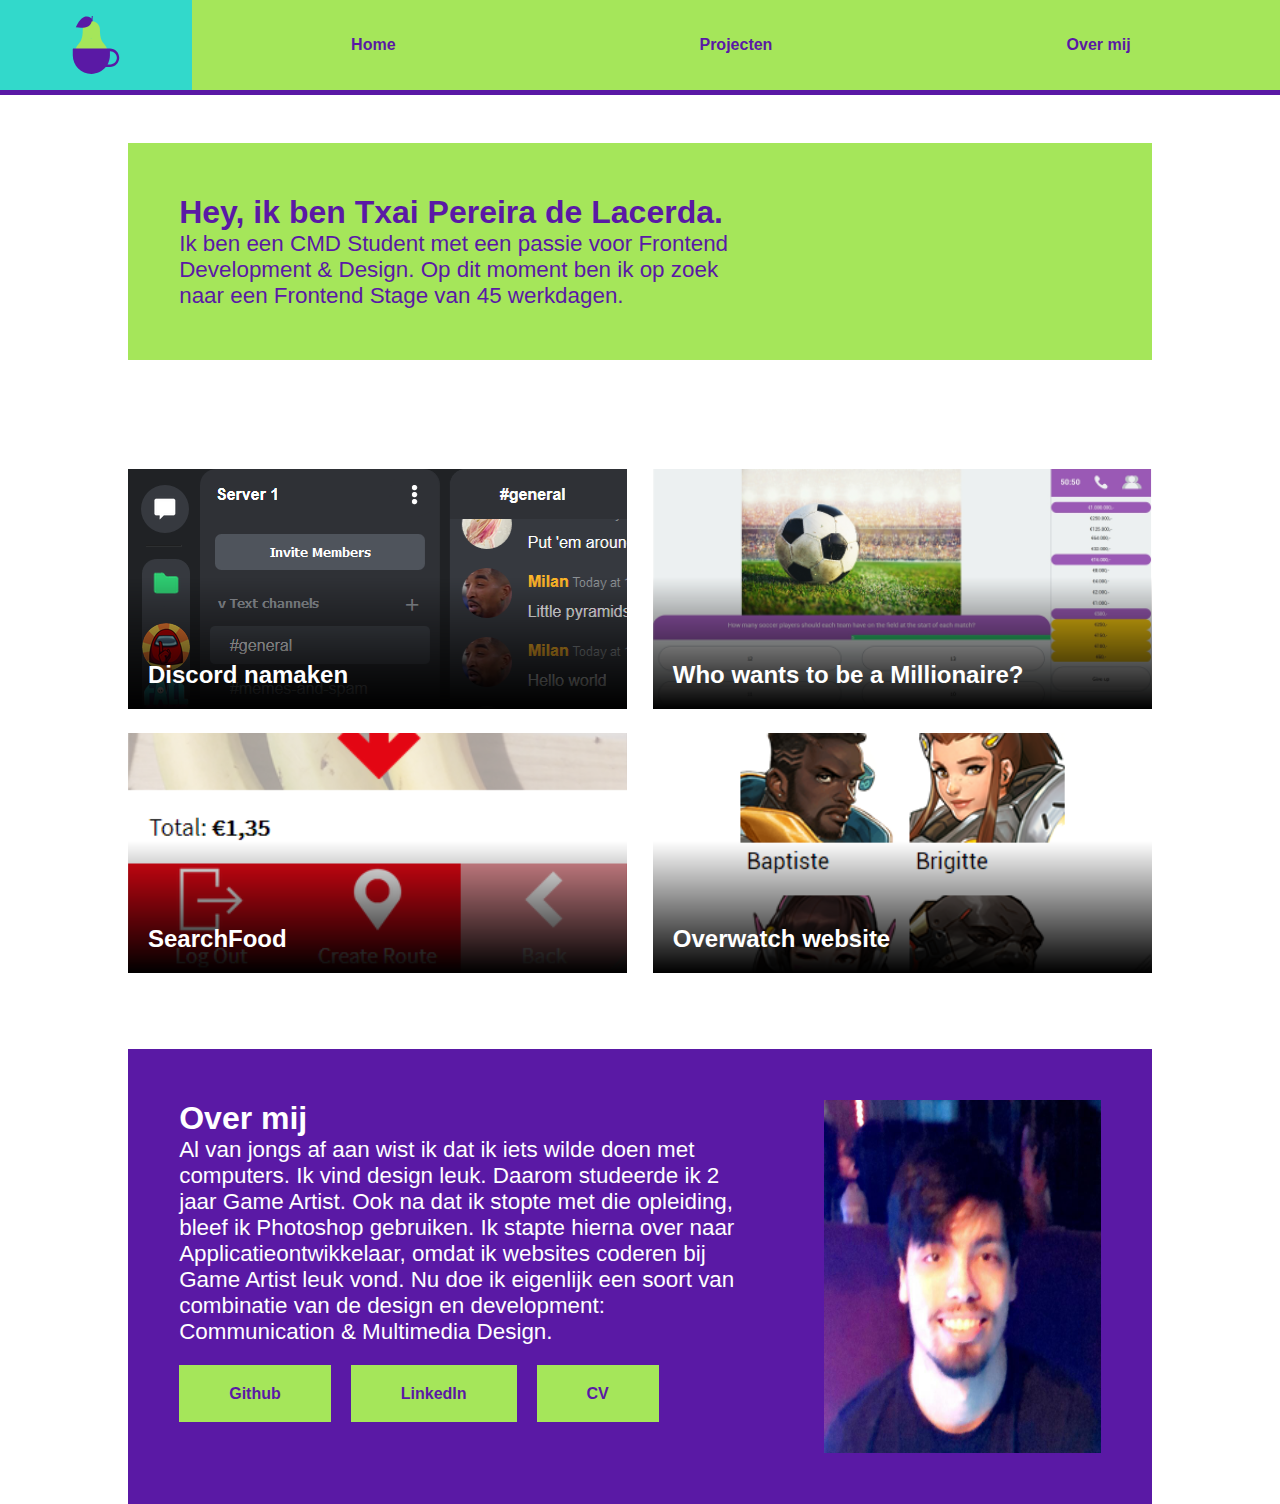
<file: index.html>
<!DOCTYPE html>
<html lang="en">

<head>
    <meta charset="UTF-8">
    <meta name="viewport" content="width=device-width, initial-scale=1.0">
    <link rel="stylesheet" type="text/css" href="css/style.css">
    <link rel="apple-touch-icon" sizes="114x114" href="favicon/apple-touch-icon.png">
    <link rel="icon" type="image/png" sizes="32x32" href="favicon/favicon-32x32.png">
    <link rel="icon" type="image/png" sizes="16x16" href="favicon/favicon-16x16.png">
    <link rel="manifest" href="/site.webmanifest">
    <meta name="msapplication-TileColor" content="#da532c">
    <meta name="theme-color" content="#ffffff">
    <title>Txai Pereira de Lacerda - Portfolio</title>
</head>

<body>
    <header>
        <svg id="logo" version="1.1" baseProfile="tiny" id="Layer_1" xmlns="http://www.w3.org/2000/svg" xmlns:xlink="http://www.w3.org/1999/xlink" x="0px" y="0px" viewBox="0 0 380 160" overflow="visible" xml:space="preserve">
   <g>
       <path fill="#A5E65A" d="M205.25,76.83l0.01-0.01c0,0-0.04-0.03-0.1-0.09c-0.18-0.19-0.36-0.38-0.55-0.56
           c-1.87-2.06-7.14-9.44-6.82-26.84h0c-0.05-9.34-7.64-16.9-16.99-16.9s-16.94,7.56-16.99,16.9h0c0.32,17.4-4.95,24.78-6.82,26.84
           c-0.19,0.18-0.37,0.37-0.55,0.56c-0.06,0.06-0.1,0.09-0.1,0.09l0.01,0.01c-5.9,6.11-9.54,14.42-9.54,23.58
           c0,18.77,15.22,33.99,33.99,33.99s33.99-15.22,33.99-33.99C214.8,91.25,211.15,82.95,205.25,76.83z M182.03,66.48
           c-0.41-0.01-0.81-0.06-1.23-0.06s-0.82,0.05-1.23,0.06l-0.01-0.12c0.41,0.03,0.82,0.06,1.23,0.06c0.42,0,0.83-0.03,1.23-0.06
           L182.03,66.48z"/>
       <path fill="#5A19A5" d="M179.57,32.43c0,0,2.26-3.49,2.04-9.63h2.04c0,0-0.89,8.16,0,9.87C183.65,32.67,182.08,34.5,179.57,32.43z"
           />
       <path fill="#5A19A5" d="M217.59,86.88h-14.09l0,0h-58.61c-0.48,0-0.86,0.39-0.86,0.86v4.58v7.23v0.86l0,0
           c0,20.31,16.47,36.78,36.78,36.78c11.5,0,21.76-5.28,28.5-13.54h8.28c10.16,0,18.39-8.23,18.39-18.39S227.74,86.88,217.59,86.88z
            M218.2,118.39h-5.31c2.98-5.32,4.69-11.44,4.69-17.97l0,0v-0.86v-7.23v-0.17h0.62c7.24,0,13.11,5.87,13.11,13.11
           S225.45,118.39,218.2,118.39z"/>
       <path fill="#5A19A5" d="M150,45.07c36.76,5.2,31.32-17.75,31.32-17.75S164.44,10.86,150,45.07z"/>
       <g display="none">
           <path display="inline" fill="#5A19A5" d="M180.8,137.2c20.31,0,36.78-16.47,36.78-36.78h-73.57
               C144.02,120.73,160.49,137.2,180.8,137.2z"/>
           <path display="inline" fill="#5A19A5" d="M216.72,86.88h-71.84c-0.48,0-0.86,0.39-0.86,0.86v11.81c0,0.48,0.39,0.86,0.86,0.86
               h71.84c0.48,0,0.86-0.39,0.86-0.86V87.74C217.59,87.27,217.2,86.88,216.72,86.88z"/>
           <path display="inline" fill="#5A19A5" d="M217.59,86.88h-14.09v9.35v7.37v20.07h14.09c10.16,0,18.39-8.23,18.39-18.39
               S227.74,86.88,217.59,86.88z M218.2,118.39h-10.05v-14.31v-5.25v-6.67h10.05c7.24,0,13.11,5.87,13.11,13.11
               S225.45,118.39,218.2,118.39z"/>
           <rect x="144.02" y="92.32" display="inline" fill="#5A19A5" width="73.57" height="8.09"/>
       </g>
   </g>
   </svg>



        <ul>
            <li><a href="#">Home</a></li>
            <li><a href="#mijnProjecten">Projecten</a></li>
            <li><a href="#overMij">Over mij</a></li>
        </ul>
    </header>
    <main>
        <header>
            <h1>Hey, ik ben Txai Pereira de Lacerda.</h1>
            <p>

                Ik ben een CMD Student met een passie voor Frontend Development & Design. Op dit moment ben ik op zoek naar een Frontend Stage van 45 werkdagen.
            </p>
        </header>
        <section id="mijnProjecten">
            <h1>Mijn projecten</h1>
            <div>
                <a href="./discord.html">
                    Discord namaken
                </a>

                <a href="./millionaire.html">
                    Who wants to be a Millionaire?
                </a>

                <a href="./searchfood.html">
                    SearchFood
                </a>

                <a href="./overwatch.html">
                    Overwatch website
                </a>
            </div>
        </section>
        <section id="overMij">
            <div>
                <h1>Over mij</h1>
                <p>
                    Al van jongs af aan wist ik dat ik iets wilde doen met computers. Ik vind design leuk. Daarom studeerde ik 2 jaar Game Artist. Ook na dat ik stopte met die opleiding, bleef ik Photoshop gebruiken. Ik stapte hierna over naar Applicatieontwikkelaar, omdat
                    ik websites coderen bij Game Artist leuk vond. Nu doe ik eigenlijk een soort van combinatie van de design en development: Communication & Multimedia Design.
                </p>
                <ul>
                    <li><a href="https://github.com/Txai-HvA">Github</a></li>
                    <li><a href="https://www.linkedin.com/in/txai-pereira-de-lacerda-281003ab/">LinkedIn</a></li>
                    <li><a href="cv.pdf" target="_blank">CV</a></li>
                </ul>
            </div>
            <img src="./images/me.jpg" alt="Foto van Txai Pereira de Lacerda">
        </section>
    </main>
</body>

</html>
</file>
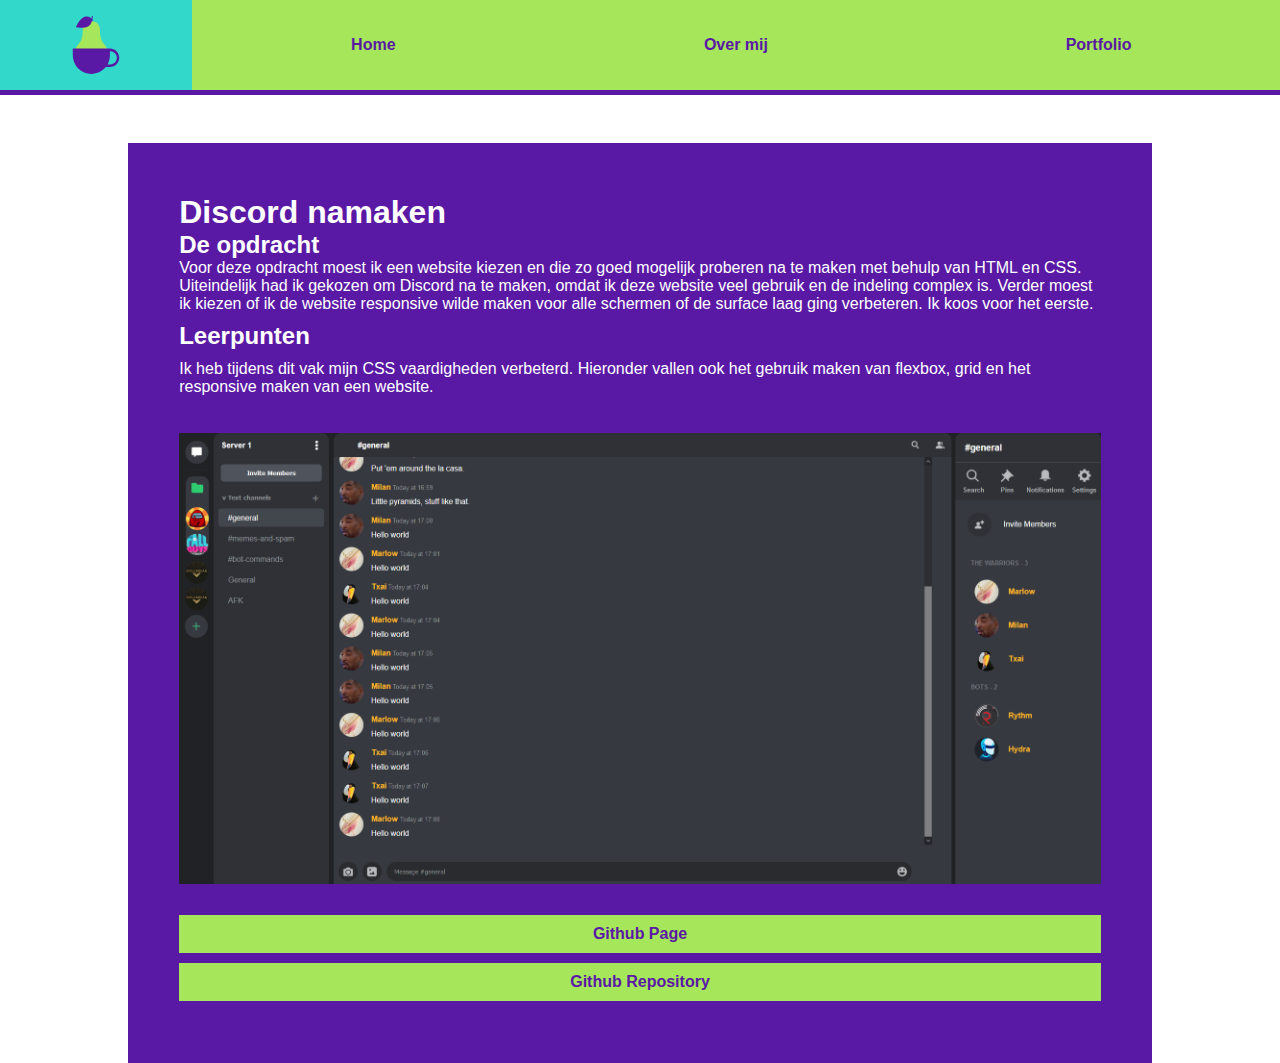
<file: discord.html>
<!DOCTYPE html>
<html lang="en">

<head>
    <meta charset="UTF-8">
    <meta name="viewport" content="width=device-width, initial-scale=1.0">
    <link rel="stylesheet" type="text/css" href="css/style.css">
    <link rel="apple-touch-icon" sizes="114x114" href="favicon/apple-touch-icon.png">
    <link rel="icon" type="image/png" sizes="32x32" href="favicon/favicon-32x32.png">
    <link rel="icon" type="image/png" sizes="16x16" href="favicon/favicon-16x16.png">
    <link rel="manifest" href="/site.webmanifest">
    <meta name="msapplication-TileColor" content="#da532c">
    <meta name="theme-color" content="#ffffff">
    <title>Txai Pereira de Lacerda - Portfolio - Discord</title>
</head>

<body>
    <header>
        <svg id="logo" version="1.1" baseProfile="tiny" id="Layer_1" xmlns="http://www.w3.org/2000/svg" xmlns:xlink="http://www.w3.org/1999/xlink" x="0px" y="0px" viewBox="0 0 380 160" overflow="visible" xml:space="preserve">
            <g>
                <path fill="#A5E65A" d="M205.25,76.83l0.01-0.01c0,0-0.04-0.03-0.1-0.09c-0.18-0.19-0.36-0.38-0.55-0.56
                    c-1.87-2.06-7.14-9.44-6.82-26.84h0c-0.05-9.34-7.64-16.9-16.99-16.9s-16.94,7.56-16.99,16.9h0c0.32,17.4-4.95,24.78-6.82,26.84
                    c-0.19,0.18-0.37,0.37-0.55,0.56c-0.06,0.06-0.1,0.09-0.1,0.09l0.01,0.01c-5.9,6.11-9.54,14.42-9.54,23.58
                    c0,18.77,15.22,33.99,33.99,33.99s33.99-15.22,33.99-33.99C214.8,91.25,211.15,82.95,205.25,76.83z M182.03,66.48
                    c-0.41-0.01-0.81-0.06-1.23-0.06s-0.82,0.05-1.23,0.06l-0.01-0.12c0.41,0.03,0.82,0.06,1.23,0.06c0.42,0,0.83-0.03,1.23-0.06
                    L182.03,66.48z"/>
                <path fill="#5A19A5" d="M179.57,32.43c0,0,2.26-3.49,2.04-9.63h2.04c0,0-0.89,8.16,0,9.87C183.65,32.67,182.08,34.5,179.57,32.43z"
                    />
                <path fill="#5A19A5" d="M217.59,86.88h-14.09l0,0h-58.61c-0.48,0-0.86,0.39-0.86,0.86v4.58v7.23v0.86l0,0
                    c0,20.31,16.47,36.78,36.78,36.78c11.5,0,21.76-5.28,28.5-13.54h8.28c10.16,0,18.39-8.23,18.39-18.39S227.74,86.88,217.59,86.88z
                     M218.2,118.39h-5.31c2.98-5.32,4.69-11.44,4.69-17.97l0,0v-0.86v-7.23v-0.17h0.62c7.24,0,13.11,5.87,13.11,13.11
                    S225.45,118.39,218.2,118.39z"/>
                <path fill="#5A19A5" d="M150,45.07c36.76,5.2,31.32-17.75,31.32-17.75S164.44,10.86,150,45.07z"/>
                <g display="none">
                    <path display="inline" fill="#5A19A5" d="M180.8,137.2c20.31,0,36.78-16.47,36.78-36.78h-73.57
                        C144.02,120.73,160.49,137.2,180.8,137.2z"/>
                    <path display="inline" fill="#5A19A5" d="M216.72,86.88h-71.84c-0.48,0-0.86,0.39-0.86,0.86v11.81c0,0.48,0.39,0.86,0.86,0.86
                        h71.84c0.48,0,0.86-0.39,0.86-0.86V87.74C217.59,87.27,217.2,86.88,216.72,86.88z"/>
                    <path display="inline" fill="#5A19A5" d="M217.59,86.88h-14.09v9.35v7.37v20.07h14.09c10.16,0,18.39-8.23,18.39-18.39
                        S227.74,86.88,217.59,86.88z M218.2,118.39h-10.05v-14.31v-5.25v-6.67h10.05c7.24,0,13.11,5.87,13.11,13.11
                        S225.45,118.39,218.2,118.39z"/>
                    <rect x="144.02" y="92.32" display="inline" fill="#5A19A5" width="73.57" height="8.09"/>
                </g>
            </g>
            </svg>
        <ul>
            <li><a href="index.html">Home</a></li>
            <li><a href="#">Over mij</a></li>
            <li><a href="#">Portfolio</a></li>
        </ul>
    </header>
    <main>
        <article>
            <h1>Discord namaken</h1>

            <h2>De opdracht</h2>
            <p>
                Voor deze opdracht moest ik een website kiezen en die zo goed mogelijk proberen na te maken met behulp van HTML en CSS. Uiteindelijk had ik gekozen om Discord na te maken, omdat ik deze website veel gebruik en de indeling complex is. Verder moest ik kiezen
                of ik de website responsive wilde maken voor alle schermen of de surface laag ging verbeteren. Ik koos voor het eerste.
            </p>
            <h2>Leerpunten</h2>
            <p>
                Ik heb tijdens dit vak mijn CSS vaardigheden verbeterd. Hieronder vallen ook het gebruik maken van flexbox, grid en het responsive maken van een website.
            </p>
            <img src="./images/discord_screenshot.png" alt="Screenshot van Discord">
            <a href="https://txai-hva.github.io/blokweb/">
                Github Page
            </a>
            <a href="https://github.com/Txai-HvA/blokweb">
                Github Repository
            </a>
        </article>
    </main>
</body>

</html>
</file>
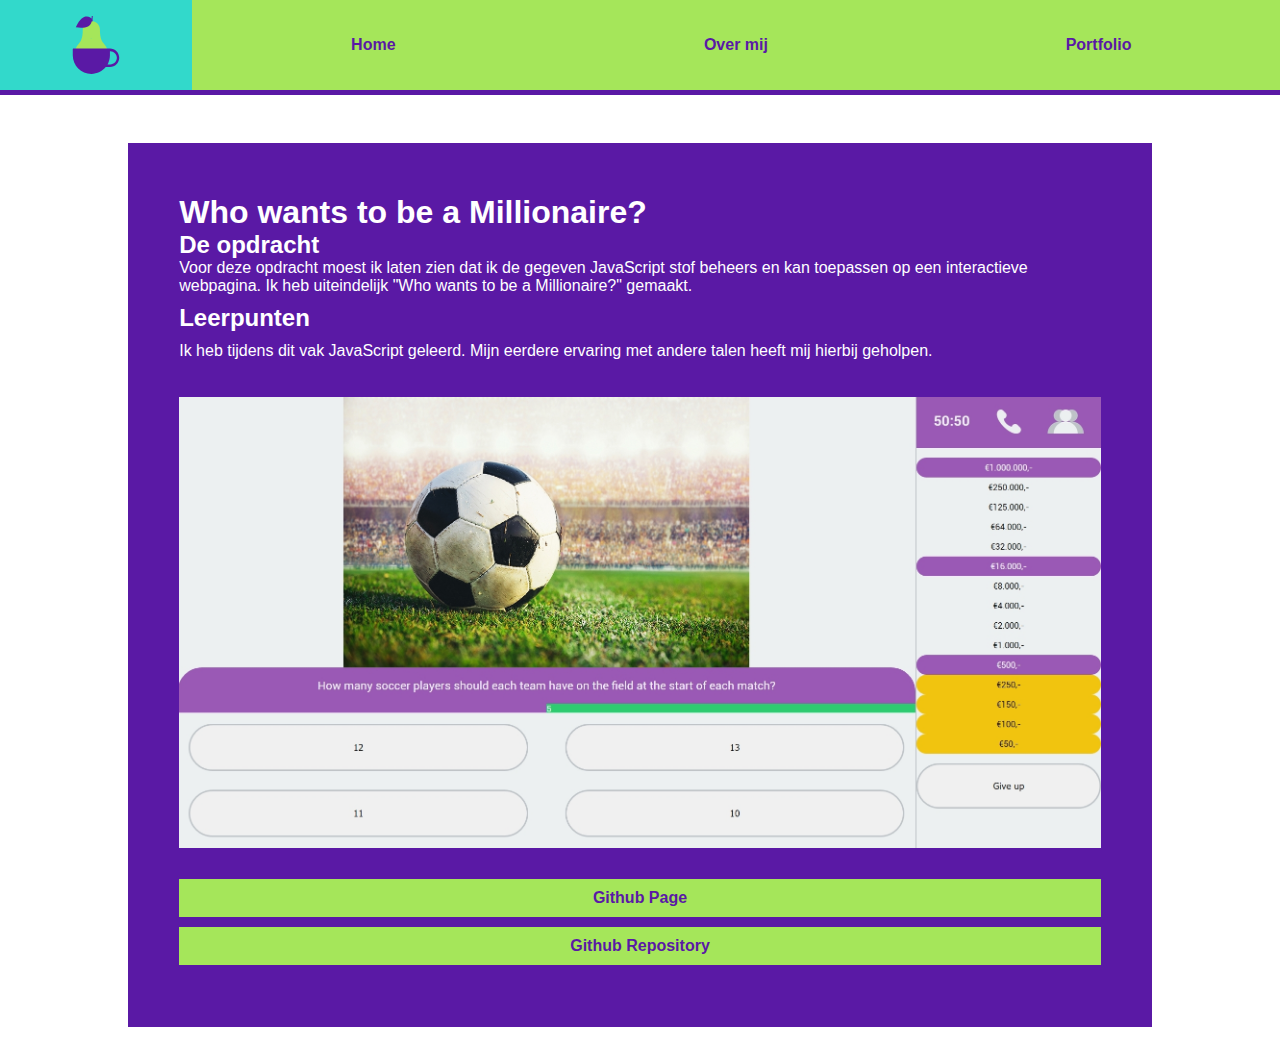
<file: millionaire.html>
<!DOCTYPE html>
<html lang="en">

<head>
    <meta charset="UTF-8">
    <meta name="viewport" content="width=device-width, initial-scale=1.0">
    <link rel="stylesheet" type="text/css" href="css/style.css">
    <link rel="apple-touch-icon" sizes="114x114" href="favicon/apple-touch-icon.png">
    <link rel="icon" type="image/png" sizes="32x32" href="favicon/favicon-32x32.png">
    <link rel="icon" type="image/png" sizes="16x16" href="favicon/favicon-16x16.png">
    <link rel="manifest" href="/site.webmanifest">
    <meta name="msapplication-TileColor" content="#da532c">
    <meta name="theme-color" content="#ffffff">
    <title>Txai Pereira de Lacerda - Portfolio - Who wants to be a Millionaire?</title>
</head>

<body>
    <header>
        <svg id="logo" version="1.1" baseProfile="tiny" id="Layer_1" xmlns="http://www.w3.org/2000/svg" xmlns:xlink="http://www.w3.org/1999/xlink" x="0px" y="0px" viewBox="0 0 380 160" overflow="visible" xml:space="preserve">
            <g>
                <path fill="#A5E65A" d="M205.25,76.83l0.01-0.01c0,0-0.04-0.03-0.1-0.09c-0.18-0.19-0.36-0.38-0.55-0.56
                    c-1.87-2.06-7.14-9.44-6.82-26.84h0c-0.05-9.34-7.64-16.9-16.99-16.9s-16.94,7.56-16.99,16.9h0c0.32,17.4-4.95,24.78-6.82,26.84
                    c-0.19,0.18-0.37,0.37-0.55,0.56c-0.06,0.06-0.1,0.09-0.1,0.09l0.01,0.01c-5.9,6.11-9.54,14.42-9.54,23.58
                    c0,18.77,15.22,33.99,33.99,33.99s33.99-15.22,33.99-33.99C214.8,91.25,211.15,82.95,205.25,76.83z M182.03,66.48
                    c-0.41-0.01-0.81-0.06-1.23-0.06s-0.82,0.05-1.23,0.06l-0.01-0.12c0.41,0.03,0.82,0.06,1.23,0.06c0.42,0,0.83-0.03,1.23-0.06
                    L182.03,66.48z"/>
                <path fill="#5A19A5" d="M179.57,32.43c0,0,2.26-3.49,2.04-9.63h2.04c0,0-0.89,8.16,0,9.87C183.65,32.67,182.08,34.5,179.57,32.43z"
                    />
                <path fill="#5A19A5" d="M217.59,86.88h-14.09l0,0h-58.61c-0.48,0-0.86,0.39-0.86,0.86v4.58v7.23v0.86l0,0
                    c0,20.31,16.47,36.78,36.78,36.78c11.5,0,21.76-5.28,28.5-13.54h8.28c10.16,0,18.39-8.23,18.39-18.39S227.74,86.88,217.59,86.88z
                     M218.2,118.39h-5.31c2.98-5.32,4.69-11.44,4.69-17.97l0,0v-0.86v-7.23v-0.17h0.62c7.24,0,13.11,5.87,13.11,13.11
                    S225.45,118.39,218.2,118.39z"/>
                <path fill="#5A19A5" d="M150,45.07c36.76,5.2,31.32-17.75,31.32-17.75S164.44,10.86,150,45.07z"/>
                <g display="none">
                    <path display="inline" fill="#5A19A5" d="M180.8,137.2c20.31,0,36.78-16.47,36.78-36.78h-73.57
                        C144.02,120.73,160.49,137.2,180.8,137.2z"/>
                    <path display="inline" fill="#5A19A5" d="M216.72,86.88h-71.84c-0.48,0-0.86,0.39-0.86,0.86v11.81c0,0.48,0.39,0.86,0.86,0.86
                        h71.84c0.48,0,0.86-0.39,0.86-0.86V87.74C217.59,87.27,217.2,86.88,216.72,86.88z"/>
                    <path display="inline" fill="#5A19A5" d="M217.59,86.88h-14.09v9.35v7.37v20.07h14.09c10.16,0,18.39-8.23,18.39-18.39
                        S227.74,86.88,217.59,86.88z M218.2,118.39h-10.05v-14.31v-5.25v-6.67h10.05c7.24,0,13.11,5.87,13.11,13.11
                        S225.45,118.39,218.2,118.39z"/>
                    <rect x="144.02" y="92.32" display="inline" fill="#5A19A5" width="73.57" height="8.09"/>
                </g>
            </g>
            </svg>
        <ul>
            <li><a href="index.html">Home</a></li>
            <li><a href="#">Over mij</a></li>
            <li><a href="#">Portfolio</a></li>
        </ul>
    </header>
    <main>
        <article>
            <h1>Who wants to be a Millionaire?</h1>

            <h2>De opdracht</h2>
            <p>
                Voor deze opdracht moest ik laten zien dat ik de gegeven JavaScript stof beheers en kan toepassen op een interactieve webpagina. Ik heb uiteindelijk "Who wants to be a Millionaire?" gemaakt.
            </p>
            <h2>Leerpunten</h2>
            <p>
                Ik heb tijdens dit vak JavaScript geleerd. Mijn eerdere ervaring met andere talen heeft mij hierbij geholpen.
            </p>
            <img src="./images/who_wants_to_be_a_millionaire2.jpg" alt="Screenshot van Who Wants To Be A Millionaire?">
            <a href="https://txai-hva.github.io/WhoWantsToBeAMillionaire/">
                Github Page
            </a>
            <a href="https://github.com/Txai-HvA/WhoWantsToBeAMillionaire">
                Github Repository
            </a>
        </article>
    </main>
</body>

</html>
</file>
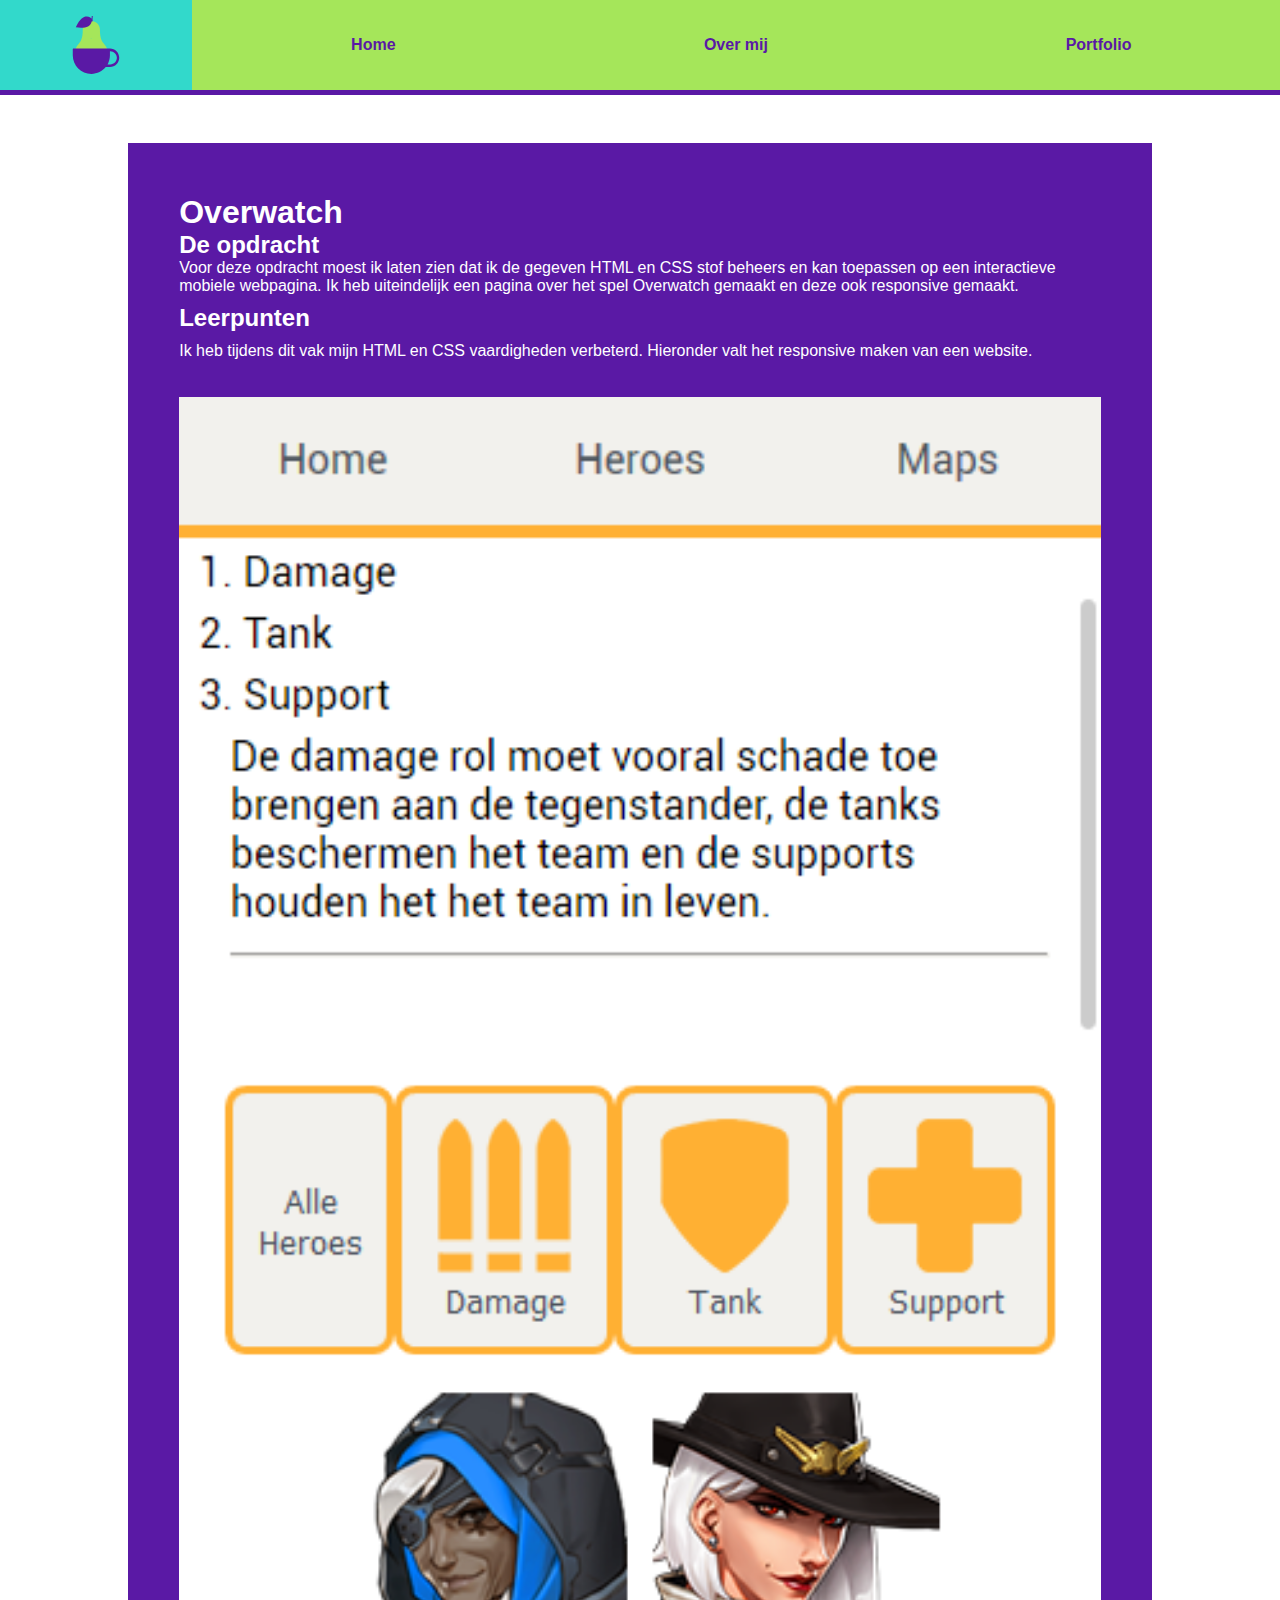
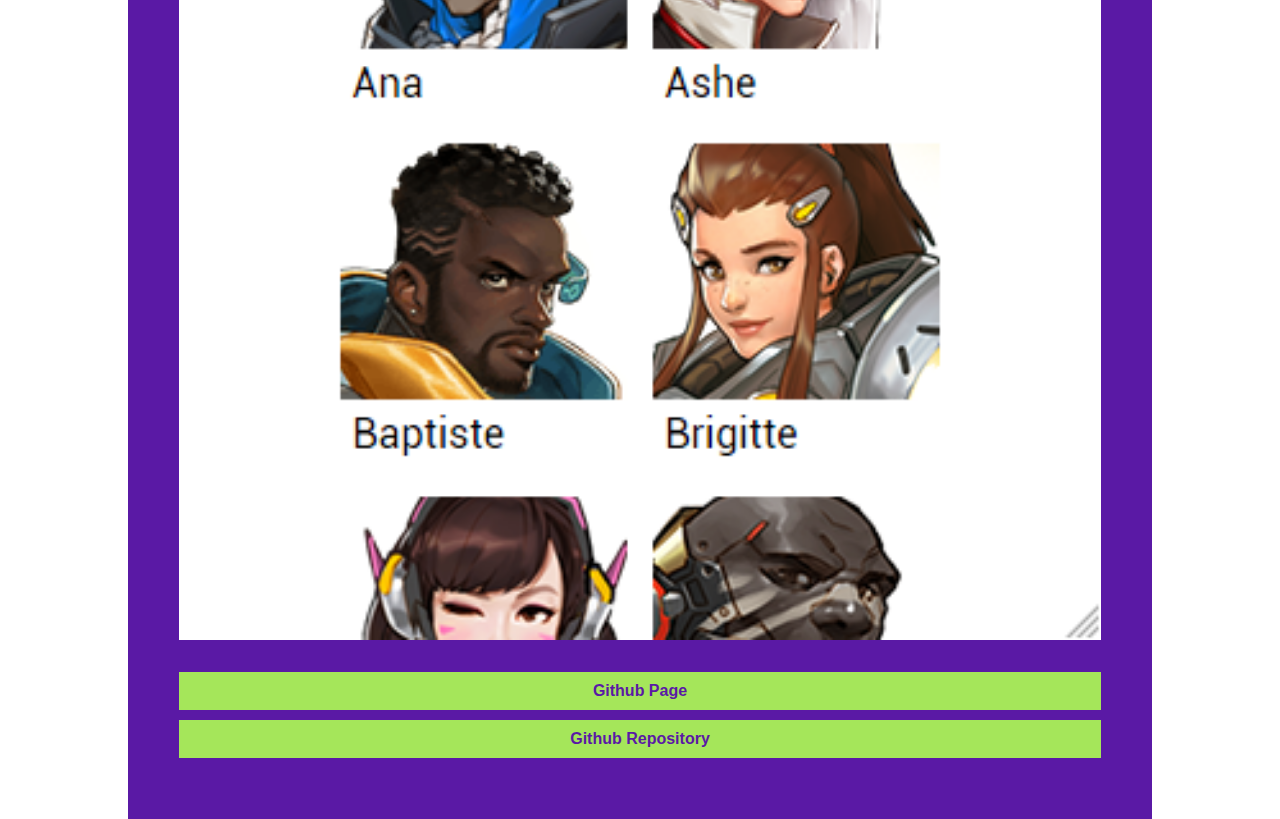
<file: overwatch.html>
<!DOCTYPE html>
<html lang="en">

<head>
    <meta charset="UTF-8">
    <meta name="viewport" content="width=device-width, initial-scale=1.0">
    <link rel="stylesheet" type="text/css" href="css/style.css">
    <link rel="apple-touch-icon" sizes="114x114" href="favicon/apple-touch-icon.png">
    <link rel="icon" type="image/png" sizes="32x32" href="favicon/favicon-32x32.png">
    <link rel="icon" type="image/png" sizes="16x16" href="favicon/favicon-16x16.png">
    <link rel="manifest" href="/site.webmanifest">
    <meta name="msapplication-TileColor" content="#da532c">
    <meta name="theme-color" content="#ffffff">
    <title>Txai Pereira de Lacerda - Portfolio - Overwatch</title>
</head>

<body>
    <header>
        <svg id="logo" version="1.1" baseProfile="tiny" id="Layer_1" xmlns="http://www.w3.org/2000/svg" xmlns:xlink="http://www.w3.org/1999/xlink" x="0px" y="0px" viewBox="0 0 380 160" overflow="visible" xml:space="preserve">
            <g>
                <path fill="#A5E65A" d="M205.25,76.83l0.01-0.01c0,0-0.04-0.03-0.1-0.09c-0.18-0.19-0.36-0.38-0.55-0.56
                    c-1.87-2.06-7.14-9.44-6.82-26.84h0c-0.05-9.34-7.64-16.9-16.99-16.9s-16.94,7.56-16.99,16.9h0c0.32,17.4-4.95,24.78-6.82,26.84
                    c-0.19,0.18-0.37,0.37-0.55,0.56c-0.06,0.06-0.1,0.09-0.1,0.09l0.01,0.01c-5.9,6.11-9.54,14.42-9.54,23.58
                    c0,18.77,15.22,33.99,33.99,33.99s33.99-15.22,33.99-33.99C214.8,91.25,211.15,82.95,205.25,76.83z M182.03,66.48
                    c-0.41-0.01-0.81-0.06-1.23-0.06s-0.82,0.05-1.23,0.06l-0.01-0.12c0.41,0.03,0.82,0.06,1.23,0.06c0.42,0,0.83-0.03,1.23-0.06
                    L182.03,66.48z"/>
                <path fill="#5A19A5" d="M179.57,32.43c0,0,2.26-3.49,2.04-9.63h2.04c0,0-0.89,8.16,0,9.87C183.65,32.67,182.08,34.5,179.57,32.43z"
                    />
                <path fill="#5A19A5" d="M217.59,86.88h-14.09l0,0h-58.61c-0.48,0-0.86,0.39-0.86,0.86v4.58v7.23v0.86l0,0
                    c0,20.31,16.47,36.78,36.78,36.78c11.5,0,21.76-5.28,28.5-13.54h8.28c10.16,0,18.39-8.23,18.39-18.39S227.74,86.88,217.59,86.88z
                     M218.2,118.39h-5.31c2.98-5.32,4.69-11.44,4.69-17.97l0,0v-0.86v-7.23v-0.17h0.62c7.24,0,13.11,5.87,13.11,13.11
                    S225.45,118.39,218.2,118.39z"/>
                <path fill="#5A19A5" d="M150,45.07c36.76,5.2,31.32-17.75,31.32-17.75S164.44,10.86,150,45.07z"/>
                <g display="none">
                    <path display="inline" fill="#5A19A5" d="M180.8,137.2c20.31,0,36.78-16.47,36.78-36.78h-73.57
                        C144.02,120.73,160.49,137.2,180.8,137.2z"/>
                    <path display="inline" fill="#5A19A5" d="M216.72,86.88h-71.84c-0.48,0-0.86,0.39-0.86,0.86v11.81c0,0.48,0.39,0.86,0.86,0.86
                        h71.84c0.48,0,0.86-0.39,0.86-0.86V87.74C217.59,87.27,217.2,86.88,216.72,86.88z"/>
                    <path display="inline" fill="#5A19A5" d="M217.59,86.88h-14.09v9.35v7.37v20.07h14.09c10.16,0,18.39-8.23,18.39-18.39
                        S227.74,86.88,217.59,86.88z M218.2,118.39h-10.05v-14.31v-5.25v-6.67h10.05c7.24,0,13.11,5.87,13.11,13.11
                        S225.45,118.39,218.2,118.39z"/>
                    <rect x="144.02" y="92.32" display="inline" fill="#5A19A5" width="73.57" height="8.09"/>
                </g>
            </g>
            </svg>
        <ul>
            <li><a href="index.html">Home</a></li>
            <li><a href="#">Over mij</a></li>
            <li><a href="#">Portfolio</a></li>
        </ul>
    </header>
    <main>
        <article>
            <h1>Overwatch</h1>

            <h2>De opdracht</h2>
            <p>
                Voor deze opdracht moest ik laten zien dat ik de gegeven HTML en CSS stof beheers en kan toepassen op een interactieve mobiele webpagina. Ik heb uiteindelijk een pagina over het spel Overwatch gemaakt en deze ook responsive gemaakt.
            </p>
            <h2>Leerpunten</h2>
            <p>
                Ik heb tijdens dit vak mijn HTML en CSS vaardigheden verbeterd. Hieronder valt het responsive maken van een website.
            </p>
            <img src="./images/overwatch.png" alt="Screenshot van de Overwatch website">
            <a href="https://txai-hva.github.io/overwatch/">
                Github Page
            </a>
            <a href="https://github.com/Txai-HvA/overwatch">
                Github Repository
            </a>
        </article>
    </main>
</body>

</html>
</file>
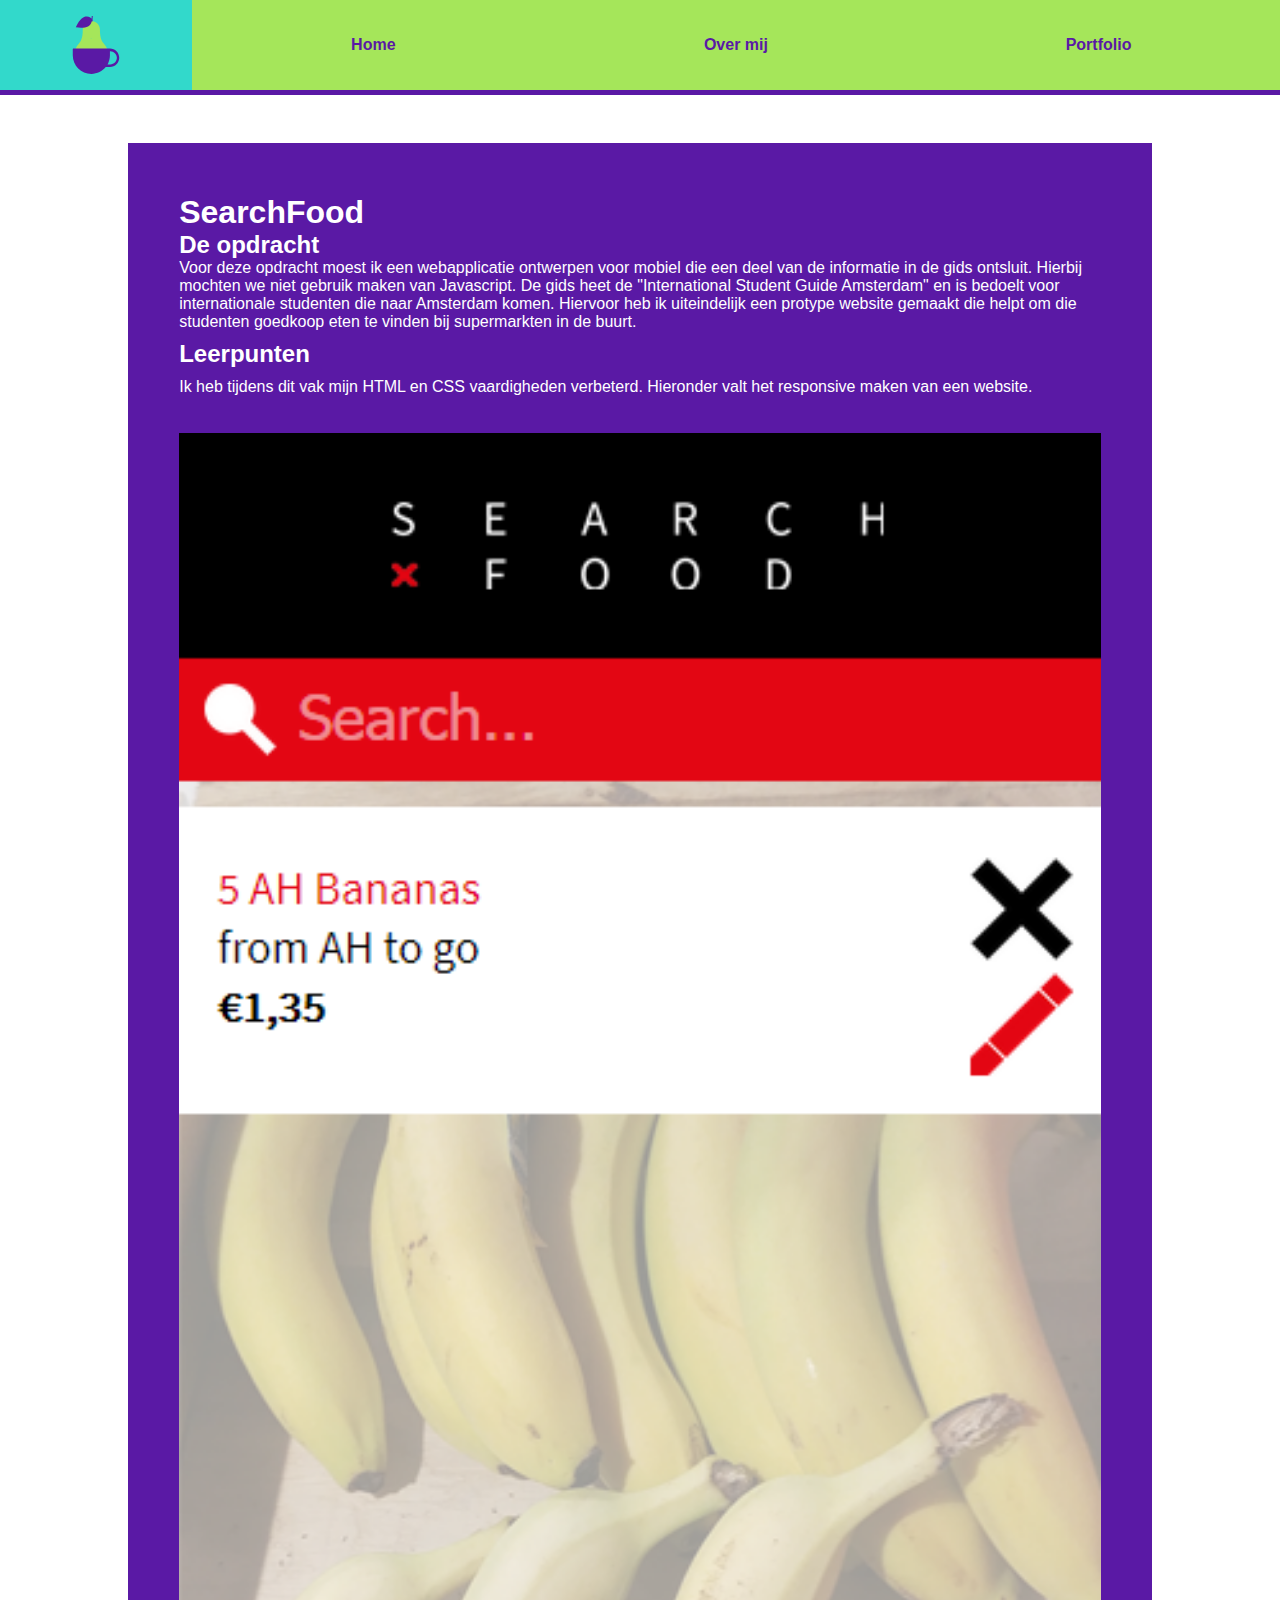
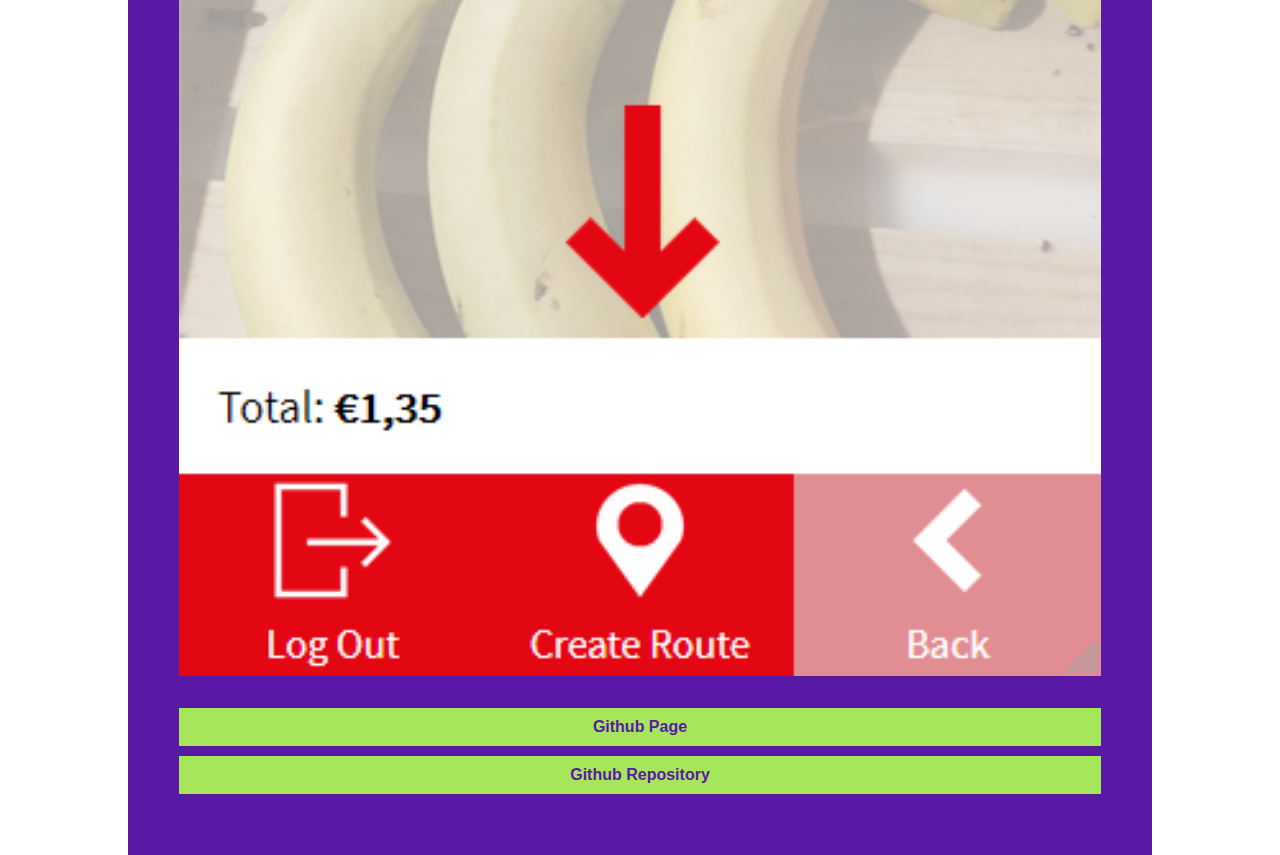
<file: searchfood.html>
<!DOCTYPE html>
<html lang="en">

<head>
    <meta charset="UTF-8">
    <meta name="viewport" content="width=device-width, initial-scale=1.0">
    <link rel="stylesheet" type="text/css" href="css/style.css">
    <link rel="apple-touch-icon" sizes="114x114" href="favicon/apple-touch-icon.png">
    <link rel="icon" type="image/png" sizes="32x32" href="favicon/favicon-32x32.png">
    <link rel="icon" type="image/png" sizes="16x16" href="favicon/favicon-16x16.png">
    <link rel="manifest" href="/site.webmanifest">
    <meta name="msapplication-TileColor" content="#da532c">
    <meta name="theme-color" content="#ffffff">
    <title>Txai Pereira de Lacerda - Portfolio - SearchFood</title>
</head>

<body>
    <header>
        <svg id="logo" version="1.1" baseProfile="tiny" id="Layer_1" xmlns="http://www.w3.org/2000/svg" xmlns:xlink="http://www.w3.org/1999/xlink" x="0px" y="0px" viewBox="0 0 380 160" overflow="visible" xml:space="preserve">
            <g>
                <path fill="#A5E65A" d="M205.25,76.83l0.01-0.01c0,0-0.04-0.03-0.1-0.09c-0.18-0.19-0.36-0.38-0.55-0.56
                    c-1.87-2.06-7.14-9.44-6.82-26.84h0c-0.05-9.34-7.64-16.9-16.99-16.9s-16.94,7.56-16.99,16.9h0c0.32,17.4-4.95,24.78-6.82,26.84
                    c-0.19,0.18-0.37,0.37-0.55,0.56c-0.06,0.06-0.1,0.09-0.1,0.09l0.01,0.01c-5.9,6.11-9.54,14.42-9.54,23.58
                    c0,18.77,15.22,33.99,33.99,33.99s33.99-15.22,33.99-33.99C214.8,91.25,211.15,82.95,205.25,76.83z M182.03,66.48
                    c-0.41-0.01-0.81-0.06-1.23-0.06s-0.82,0.05-1.23,0.06l-0.01-0.12c0.41,0.03,0.82,0.06,1.23,0.06c0.42,0,0.83-0.03,1.23-0.06
                    L182.03,66.48z"/>
                <path fill="#5A19A5" d="M179.57,32.43c0,0,2.26-3.49,2.04-9.63h2.04c0,0-0.89,8.16,0,9.87C183.65,32.67,182.08,34.5,179.57,32.43z"
                    />
                <path fill="#5A19A5" d="M217.59,86.88h-14.09l0,0h-58.61c-0.48,0-0.86,0.39-0.86,0.86v4.58v7.23v0.86l0,0
                    c0,20.31,16.47,36.78,36.78,36.78c11.5,0,21.76-5.28,28.5-13.54h8.28c10.16,0,18.39-8.23,18.39-18.39S227.74,86.88,217.59,86.88z
                     M218.2,118.39h-5.31c2.98-5.32,4.69-11.44,4.69-17.97l0,0v-0.86v-7.23v-0.17h0.62c7.24,0,13.11,5.87,13.11,13.11
                    S225.45,118.39,218.2,118.39z"/>
                <path fill="#5A19A5" d="M150,45.07c36.76,5.2,31.32-17.75,31.32-17.75S164.44,10.86,150,45.07z"/>
                <g display="none">
                    <path display="inline" fill="#5A19A5" d="M180.8,137.2c20.31,0,36.78-16.47,36.78-36.78h-73.57
                        C144.02,120.73,160.49,137.2,180.8,137.2z"/>
                    <path display="inline" fill="#5A19A5" d="M216.72,86.88h-71.84c-0.48,0-0.86,0.39-0.86,0.86v11.81c0,0.48,0.39,0.86,0.86,0.86
                        h71.84c0.48,0,0.86-0.39,0.86-0.86V87.74C217.59,87.27,217.2,86.88,216.72,86.88z"/>
                    <path display="inline" fill="#5A19A5" d="M217.59,86.88h-14.09v9.35v7.37v20.07h14.09c10.16,0,18.39-8.23,18.39-18.39
                        S227.74,86.88,217.59,86.88z M218.2,118.39h-10.05v-14.31v-5.25v-6.67h10.05c7.24,0,13.11,5.87,13.11,13.11
                        S225.45,118.39,218.2,118.39z"/>
                    <rect x="144.02" y="92.32" display="inline" fill="#5A19A5" width="73.57" height="8.09"/>
                </g>
            </g>
            </svg>
        <ul>
            <li><a href="index.html">Home</a></li>
            <li><a href="#">Over mij</a></li>
            <li><a href="#">Portfolio</a></li>
        </ul>
    </header>
    <main>
        <article>
            <h1>SearchFood</h1>

            <h2>De opdracht</h2>
            <p>
                Voor deze opdracht moest ik een webapplicatie ontwerpen voor mobiel die een deel van de informatie in de gids ontsluit. Hierbij mochten we niet gebruik maken van Javascript. De gids heet de "International Student Guide Amsterdam" en is bedoelt voor internationale
                studenten die naar Amsterdam komen. Hiervoor heb ik uiteindelijk een protype website gemaakt die helpt om die studenten goedkoop eten te vinden bij supermarkten in de buurt.
            </p>
            <h2>Leerpunten</h2>
            <p>
                Ik heb tijdens dit vak mijn HTML en CSS vaardigheden verbeterd. Hieronder valt het responsive maken van een website.
            </p>
            <img src="./images/searchfood.png" alt="Screenshot van SearchFood">
            <a href="https://txai-hva.github.io/SearchFood/login.html">
                Github Page
            </a>
            <a href="https://github.com/Txai-HvA/SearchFood">
                Github Repository
            </a>
        </article>
    </main>
</body>

</html>
</file>
<file: css/style.css>
* {
    margin: 0;
    padding: 0;
}

body {
    background-color: #fff;
    font-family: "Montserrat", Arial, Verdana, sans-serif;
    font-size: 1em;
    color: #fff;
    height: 100vh;
}

a {
    text-decoration: none;
}

h1 {
    font-size: 2em;
}

h2 {
    font-size: 1.5em;
}

body>header {
    background-color: #32d9cb;
    width: 100%;
    height: 90px;
    display: flex;
    position: fixed;
    margin-top: -143px;
    border-bottom: 5px solid #5a19a5;
}

#logo {
    width: 15%;
}

body>header ul {
    list-style: none;
    display: flex;
    width: 89%;
    background-color: #a5e65a;
}

body>header ul li {
    flex-basis: 33.33%;
    height: 90px;
}

body>header ul li a {
    color: #5a19a5;
    display: flex;
    width: 100%;
    height: 100%;
    justify-content: center;
    align-items: center;
    font-weight: bold;
    z-index: 1;
}

body>header ul li a:hover {
    color: #fff;
    background-color: #32d9cb;
}

main {
    width: 80%;
    margin: 0 10%;
    height: 100%;
    background-color: #fff;
    margin-top: 143px;
    margin-bottom: 250px;
}

main>header {
    background-color: #a5e65a;
    color: #5a19a5;
    padding: 5%;
    margin-bottom: 5%;
}

main>header p {
    font-size: 1.4em;
    width: 60%;
}

article {
    background-color: #5a19a5;
    padding: 5%;
}

article p {
    padding: 0 0 1% 0;
}

article a {
    display: block;
    padding: 10px 0;
    background-color: #a5e65a;
    text-align: center;
    width: 100%;
    font-weight: bold;
    color: #5a19a5;
    margin-bottom: 10px;
}

article a:hover {
    color: #fff;
    background-color: #32d9cb;
}

article img {
    padding: 3% 0;
    width: 100%;
}

article p:nth-of-type(1) {
    font-size: 1em;
}

article p:nth-of-type(2) {
    margin-top: 10px;
    font-size: 1em;
}

section:nth-of-type(1) {
    margin-bottom: 100px;
}

section:nth-of-type(1) div {
    display: grid;
    grid-template-columns: 1fr 1fr;
    column-gap: 2.5%;
    row-gap: 5%;
    padding-top: 2%;
    margin-bottom: 5%;
}

section:nth-of-type(1) div a {
    font-size: 1.5em;
    font-weight: bold;
    color: #fff;
    padding: 20px;
    height: 200px;
    display: flex;
    justify-content: flex-start;
    align-items: flex-end;
}

section:nth-of-type(1) div a:hover {
    border-left: 10px solid #32d9cb;
    border-bottom: 10px solid #32d9cb;
    margin-top: -10px;
    margin-right: -10px;
    transition: 0.2s;
}

section:nth-of-type(1) div a:nth-of-type(1) {
    background-image: linear-gradient(to top, #000 0%, transparent 55%), url("../images/discord_screenshot.png");
}

section:nth-of-type(1) div a:nth-of-type(2) {
    background-size: cover;
    background-position: top;
    background-image: linear-gradient(to top, #000 0%, transparent 55%), url("../images/who_wants_to_be_a_millionaire.png");
}

section:nth-of-type(1) div a:nth-of-type(3) {
    background-size: cover;
    background-position: bottom;
    background-image: linear-gradient(to top, #000 0%, transparent 55%), url("../images/searchfood.png");
}

section:nth-of-type(1) div a:nth-of-type(4) {
    background-size: cover;
    background-position: bottom;
    background-image: linear-gradient(to top, #000 0%, transparent 55%), url("../images/overwatch.png");
}

section:nth-of-type(2) {
    display: flex;
    background-color: #5a19a5;
    padding: 5%;
    margin-bottom: 5%;
}

section:nth-of-type(2) div p {
    font-size: 1.4em;
    width: 90%;
}

section:nth-of-type(2) img {
    width: 30%;
}

section:nth-of-type(2) ul {
    margin-top: 40px;
    list-style: none;
    display: flex;
}

section:nth-of-type(2) ul li {
    margin: 0 20px 50px 0;
}

section:nth-of-type(2) ul li a {
    background-color: #a5e65a;
    color: #5a19a5;
    font-weight: bold;
    padding: 20px 50px;
    text-align: center;
}

section:nth-of-type(2) ul li a:hover {
    color: #fff;
    background-color: #32d9cb;
}

@media only screen and (max-width: 1100px) {
    section:nth-of-type(1) div {
        display: grid;
        grid-template-columns: 1fr;
        row-gap: 2.5%;
    }
    main>header {
        flex-direction: column;
        width: 95%;
        margin: 0 2.5% 2.5%;
    }
    main>header p {
        width: 100%;
    }
    article {
        flex-direction: column;
        width: 100%;
    }
    article div:nth-of-type(1) {
        width: 100%;
        padding: 30px;
        display: flex;
        flex-direction: column;
    }
    section:nth-of-type(1) {
        margin: 0 2.5%;
        width: 100%;
    }
    section:nth-of-type(1) div a {
        width: 100%;
    }
    section:nth-of-type(2) {
        flex-direction: column;
        width: 95%;
        margin: 100px 2.5% 2.5%;
    }
    section:nth-of-type(2) img {
        width: 70%;
        margin: 5% auto;
    }
    section:nth-of-type(2) ul {
        margin-top: 40px;
        flex-direction: column;
    }
    section:nth-of-type(2) ul li {
        margin: 20px 0 0 0;
    }
    section:nth-of-type(2) ul li a {
        width: 70%;
        display: block;
    }
    section:nth-of-type(2) div p {
        font-size: 1.2em;
        width: 90%;
    }
}

@media only screen and (max-width: 800px) {
    #logo {
        display: none;
    }
    body>header ul {
        width: 100%;
    }
    main {
        width: 91%;
        margin-left: 0;
        margin-right: 0;
    }
    section:nth-of-type(1) div a {
        width: 92.6%;
    }
    article {
        width: 100%;
        margin: 0;
    }
}
</file>
